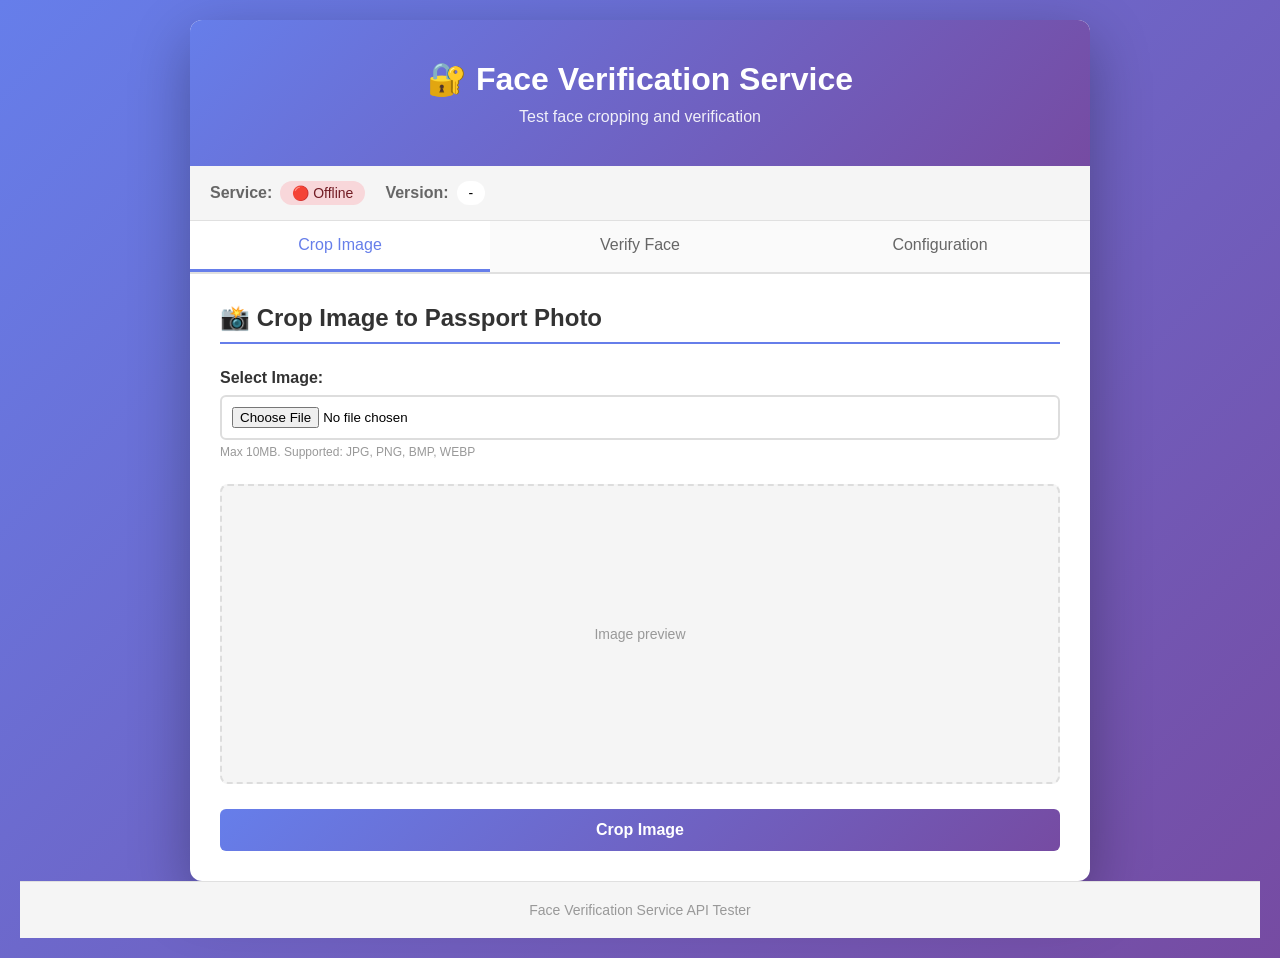
<file: ai-services/face_verification/static/index.html>
<!DOCTYPE html>
<html lang="en">
<head>
    <meta charset="UTF-8">
    <meta name="viewport" content="width=device-width, initial-scale=1.0">
    <title>Face Verification Service</title>
    <link rel="stylesheet" href="style.css">
</head>
<body>
    <div class="container">
        <header>
            <h1>🔐 Face Verification Service</h1>
            <p>Test face cropping and verification</p>
        </header>

        <div class="status-bar">
            <div class="status-item">
                <span class="status-label">Service:</span>
                <span class="status-value" id="health-status">Checking...</span>
            </div>
            <div class="status-item">
                <span class="status-label">Version:</span>
                <span class="status-value" id="service-version">-</span>
            </div>
        </div>

        <div class="tabs">
            <button class="tab-button active" data-tab="crop">Crop Image</button>
            <button class="tab-button" data-tab="verify">Verify Face</button>
            <button class="tab-button" data-tab="config">Configuration</button>
        </div>

        <!-- CROP TAB -->
        <div id="crop" class="tab-content active">
            <h2>📸 Crop Image to Passport Photo</h2>
            
            <div class="section">
                <label>Select Image:</label>
                <input type="file" id="crop-input" accept="image/*">
                <p class="help-text">Max 10MB. Supported: JPG, PNG, BMP, WEBP</p>
            </div>

            <div class="preview-container">
                <div class="preview" id="crop-preview">
                    <p>Image preview</p>
                </div>
            </div>

            <button class="btn btn-primary" id="crop-btn">Crop Image</button>

            <div id="crop-result" class="result hidden">
                <div class="result-content">
                    <h3 id="crop-title"></h3>
                    <p id="crop-message"></p>
                    <div id="crop-details" class="details"></div>
                    <button class="btn btn-secondary" id="crop-download-btn">Download</button>
                </div>
            </div>
        </div>

        <!-- VERIFY TAB -->
        <div id="verify" class="tab-content">
            <h2>✅ Verify Face in Video</h2>
            
            <div class="section">
                <label>Reference Photo:</label>
                <input type="file" id="verify-photo" accept="image/*">
                <p class="help-text">Single face photo (JPG, PNG, etc.)</p>
            </div>

            <div class="section">
                <label>Video File:</label>
                <input type="file" id="verify-video" accept="video/*">
                <p class="help-text">Max 500MB. Supported: MP4, MOV, AVI, MKV, FLV, WMV</p>
            </div>

            <div class="file-info">
                <div class="file-item">
                    <span id="photo-file-name">No file selected</span>
                </div>
                <div class="file-item">
                    <span id="video-file-name">No file selected</span>
                </div>
            </div>

            <button class="btn btn-primary" id="verify-btn">Verify</button>

            <div id="verify-result" class="result hidden">
                <div class="result-content">
                    <div id="verify-header">
                        <h3 id="verify-title"></h3>
                        <p id="verify-message"></p>
                    </div>

                    <div id="verify-stats" class="stats-grid hidden">
                        <div class="stat-box">
                            <div class="stat-value" id="stat-verification"></div>
                            <div class="stat-label">Verification Rate</div>
                        </div>
                        <div class="stat-box">
                            <div class="stat-value" id="stat-spoof"></div>
                            <div class="stat-label">Spoof Rate</div>
                        </div>
                        <div class="stat-box">
                            <div class="stat-value" id="stat-real"></div>
                            <div class="stat-label">Real Face Rate</div>
                        </div>
                        <div class="stat-box">
                            <div class="stat-value" id="stat-frames"></div>
                            <div class="stat-label">Frames Processed</div>
                        </div>
                    </div>

                    <details class="expandable">
                        <summary>📊 Detailed Stats</summary>
                        <div id="verify-details" class="details"></div>
                    </details>

                    <details class="expandable" id="verify-errors-details" style="display: none;">
                        <summary>⚠️ Errors & Messages</summary>
                        <div id="verify-errors" class="details"></div>
                    </details>

                    <details class="expandable">
                        <summary>🔍 Frame Results</summary>
                        <div id="verify-frames" class="frame-results"></div>
                    </details>
                </div>
            </div>
        </div>

        <!-- CONFIG TAB -->
        <div id="config" class="tab-content">
            <h2>⚙️ Service Configuration</h2>
            <div id="config-content" class="config-box"></div>
        </div>
    </div>

    <footer>
        <p>Face Verification Service API Tester</p>
    </footer>

    <script src="script.js"></script>
</body>
</html>
</file>
<file: ai-services/face_verification/static/style.css>
* {
    margin: 0;
    padding: 0;
    box-sizing: border-box;
}

body {
    font-family: -apple-system, BlinkMacSystemFont, 'Segoe UI', Roboto, Oxygen, Ubuntu, Cantarell, sans-serif;
    background: linear-gradient(135deg, #667eea 0%, #764ba2 100%);
    min-height: 100vh;
    padding: 20px;
}

.container {
    max-width: 900px;
    margin: 0 auto;
    background: white;
    border-radius: 12px;
    box-shadow: 0 20px 60px rgba(0, 0, 0, 0.3);
    overflow: hidden;
}

header {
    background: linear-gradient(135deg, #667eea 0%, #764ba2 100%);
    color: white;
    padding: 40px 20px;
    text-align: center;
}

header h1 {
    font-size: 32px;
    margin-bottom: 10px;
}

header p {
    font-size: 16px;
    opacity: 0.9;
}

.status-bar {
    background: #f5f5f5;
    padding: 15px 20px;
    display: flex;
    gap: 20px;
    border-bottom: 1px solid #e0e0e0;
    flex-wrap: wrap;
}

.status-item {
    display: flex;
    gap: 8px;
    align-items: center;
}

.status-label {
    font-weight: 600;
    color: #666;
}

.status-value {
    padding: 4px 12px;
    border-radius: 20px;
    background: white;
    font-size: 14px;
}

.status-value.ok {
    background: #d4edda;
    color: #155724;
}

.status-value.error {
    background: #f8d7da;
    color: #721c24;
}

.tabs {
    display: flex;
    border-bottom: 2px solid #e0e0e0;
    background: #fafafa;
}

.tab-button {
    flex: 1;
    padding: 15px 20px;
    border: none;
    background: none;
    cursor: pointer;
    font-size: 16px;
    font-weight: 500;
    color: #666;
    transition: all 0.3s;
    border-bottom: 3px solid transparent;
}

.tab-button:hover {
    background: white;
    color: #667eea;
}

.tab-button.active {
    color: #667eea;
    border-bottom-color: #667eea;
    background: white;
}

.tab-content {
    padding: 30px;
    display: none;
}

.tab-content.active {
    display: block;
}

.tab-content h2 {
    margin-bottom: 25px;
    color: #333;
    border-bottom: 2px solid #667eea;
    padding-bottom: 10px;
}

.section {
    margin-bottom: 25px;
}

.section label {
    display: block;
    margin-bottom: 8px;
    font-weight: 600;
    color: #333;
}

.section input[type="file"] {
    display: block;
    width: 100%;
    padding: 10px;
    border: 2px solid #ddd;
    border-radius: 6px;
    cursor: pointer;
}

.section input[type="file"]:hover {
    border-color: #667eea;
}

.help-text {
    font-size: 12px;
    color: #999;
    margin-top: 5px;
}

.file-info {
    display: grid;
    grid-template-columns: 1fr 1fr;
    gap: 15px;
    margin: 20px 0;
}

.file-item {
    background: #f5f5f5;
    padding: 12px;
    border-radius: 6px;
    font-size: 14px;
    color: #666;
    word-break: break-all;
}

.preview-container {
    margin: 25px 0;
}

.preview {
    width: 100%;
    height: 300px;
    background: #f5f5f5;
    border: 2px dashed #ddd;
    border-radius: 8px;
    display: flex;
    align-items: center;
    justify-content: center;
    color: #999;
    font-size: 14px;
}

.preview img {
    max-width: 100%;
    max-height: 100%;
    object-fit: contain;
}

.btn {
    padding: 12px 24px;
    border: none;
    border-radius: 6px;
    font-size: 16px;
    font-weight: 600;
    cursor: pointer;
    transition: all 0.3s;
    width: 100%;
}

.btn-primary {
    background: linear-gradient(135deg, #667eea 0%, #764ba2 100%);
    color: white;
}

.btn-primary:hover {
    transform: translateY(-2px);
    box-shadow: 0 10px 20px rgba(102, 126, 234, 0.3);
}

.btn-primary:disabled {
    opacity: 0.6;
    cursor: not-allowed;
    transform: none;
}

.btn-secondary {
    background: #f5f5f5;
    color: #333;
    margin-top: 10px;
}

.btn-secondary:hover {
    background: #e0e0e0;
}

.result {
    margin-top: 30px;
    padding: 20px;
    border-radius: 8px;
    border-left: 4px solid #667eea;
    background: #f9f9f9;
}

.result.hidden {
    display: none;
}

.result.success {
    border-left-color: #28a745;
    background: #d4edda;
}

.result.error {
    border-left-color: #dc3545;
    background: #f8d7da;
}

.result-content h3 {
    margin-bottom: 10px;
    color: #333;
}

.result-content p {
    margin-bottom: 15px;
    color: #666;
}

.details {
    background: white;
    padding: 15px;
    border-radius: 6px;
    font-family: 'Courier New', monospace;
    font-size: 12px;
    overflow-x: auto;
    margin-top: 10px;
}

.details pre {
    white-space: pre-wrap;
    word-break: break-word;
}

.expandable {
    margin-top: 15px;
    cursor: pointer;
}

.expandable summary {
    padding: 10px;
    background: white;
    border-radius: 6px;
    font-weight: 600;
    user-select: none;
}

.expandable summary:hover {
    background: #f5f5f5;
}

.expandable[open] summary {
    border-bottom: 1px solid #ddd;
}

.stats-grid {
    display: grid;
    grid-template-columns: repeat(auto-fit, minmax(150px, 1fr));
    gap: 15px;
    margin: 20px 0;
}

.stats-grid.hidden {
    display: none;
}

.stat-box {
    background: white;
    padding: 20px;
    border-radius: 8px;
    text-align: center;
    border: 1px solid #e0e0e0;
}

.stat-value {
    font-size: 24px;
    font-weight: 700;
    color: #667eea;
    margin-bottom: 8px;
}

.stat-label {
    font-size: 12px;
    color: #999;
    text-transform: uppercase;
}

.frame-results {
    background: white;
    padding: 15px;
    border-radius: 6px;
    max-height: 300px;
    overflow-y: auto;
}

.frame-item {
    padding: 8px;
    margin: 5px 0;
    border-left: 3px solid #ddd;
    font-size: 12px;
    border-radius: 3px;
}

.frame-item.verified {
    border-left-color: #28a745;
    background: #f1f9f5;
}

.frame-item.real {
    border-left-color: #ffc107;
    background: #fffbf0;
}

.frame-item.spoofed {
    border-left-color: #dc3545;
    background: #fef5f5;
}

.config-box {
    background: white;
    border: 1px solid #e0e0e0;
    border-radius: 8px;
    padding: 20px;
}

.config-table {
    width: 100%;
}

.config-table tr {
    border-bottom: 1px solid #f0f0f0;
}

.config-table td {
    padding: 12px;
    font-size: 14px;
}

.config-table td:first-child {
    font-weight: 600;
    color: #667eea;
    width: 200px;
}

.config-table td:last-child {
    color: #666;
}

.loading {
    display: inline-block;
    width: 12px;
    height: 12px;
    border: 2px solid #f3f3f3;
    border-top: 2px solid #667eea;
    border-radius: 50%;
    animation: spin 1s linear infinite;
}

@keyframes spin {
    0% { transform: rotate(0deg); }
    100% { transform: rotate(360deg); }
}

footer {
    background: #f5f5f5;
    padding: 20px;
    text-align: center;
    color: #999;
    font-size: 14px;
    border-top: 1px solid #e0e0e0;
}

/* Responsive */
@media (max-width: 600px) {
    header h1 {
        font-size: 24px;
    }

    .status-bar {
        flex-direction: column;
        gap: 10px;
    }

    .file-info {
        grid-template-columns: 1fr;
    }

    .stats-grid {
        grid-template-columns: 1fr 1fr;
    }

    .tab-button {
        font-size: 12px;
        padding: 12px 10px;
    }

    .tab-content {
        padding: 20px;
    }
}
</file>
